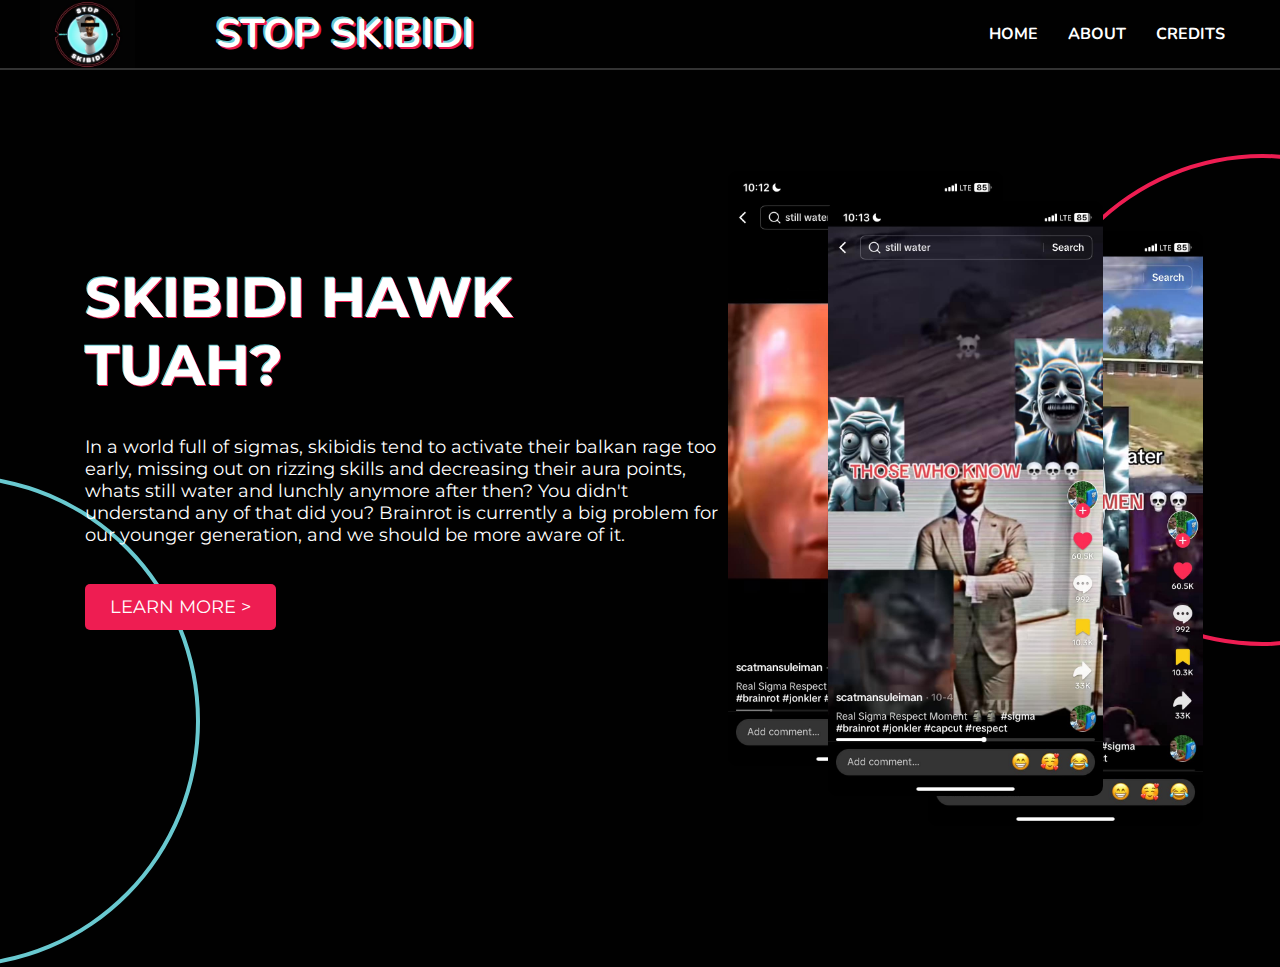
<file: index.html>
<!DOCTYPE html> 
<html>
	<head>
		<meta charset="UTF-8">
		<meta name="viewport" content="width=device-width, initial-scale=1.0">
		<link href="https://fonts.googleapis.com/css2?family=Nunito:ital,wght@0,200..1000;1,200..1000&display=swap" rel="stylesheet">
		<link href="https://fonts.googleapis.com/css2?family=Montserrat:ital,wght@0,100..900;1,100..900&family=Nunito:ital,wght@0,200..1000;1,200..1000&display=swap" rel="stylesheet">
		<link rel="stylesheet" href="CSS/index.css" />
		<title>Stop Skibidi</title>

	</head>
	<body>
		<div class="container">
		
			<header>
				<img class="logo" src="Pictures/skibidi.jpeg" alt="Stop Skibidi Logo">	  
				<h1 class="title">STOP SKIBIDI</h1>

				<nav>
					<ul>
						<li><a href="index.html">HOME</a></li>
						<li><a href="about.html">ABOUT</a></li>
						<li><a href="aboutus.html">CREDITS</a></li>
					</ul>
				</nav>

			</header>

			<section class="content-sections">
					<h1 class="subheader">SKIBIDI HAWK TUAH?</h1>
					<p>In a world full of sigmas, skibidis tend to activate their balkan rage too early, missing out on rizzing skills
						and decreasing their aura points, whats still water and lunchly anymore after then? You didn't understand any of
						that did you? Brainrot is currently a big problem for our younger generation, and we should be more aware of it.</p>				
			 
					<div class="image-stack">
						<img src="Pictures/brainrot1.jpeg" alt="Stacked Image 1">
						<img src="Pictures/brainrot2.jpeg" alt="Stacked Image 2">
						<img src="Pictures/brainrot3.jpeg" alt="Stacked Image 3">
					</div>
					<button class="learn-more-btn" onclick="window.location.href='about.html'">Learn More ></button>	
					
					<span class="circle1"></span>
					<span class="circle2"></span>
							
				</div>
			</section>
			
		</div>
	</body>
</html>
</file>
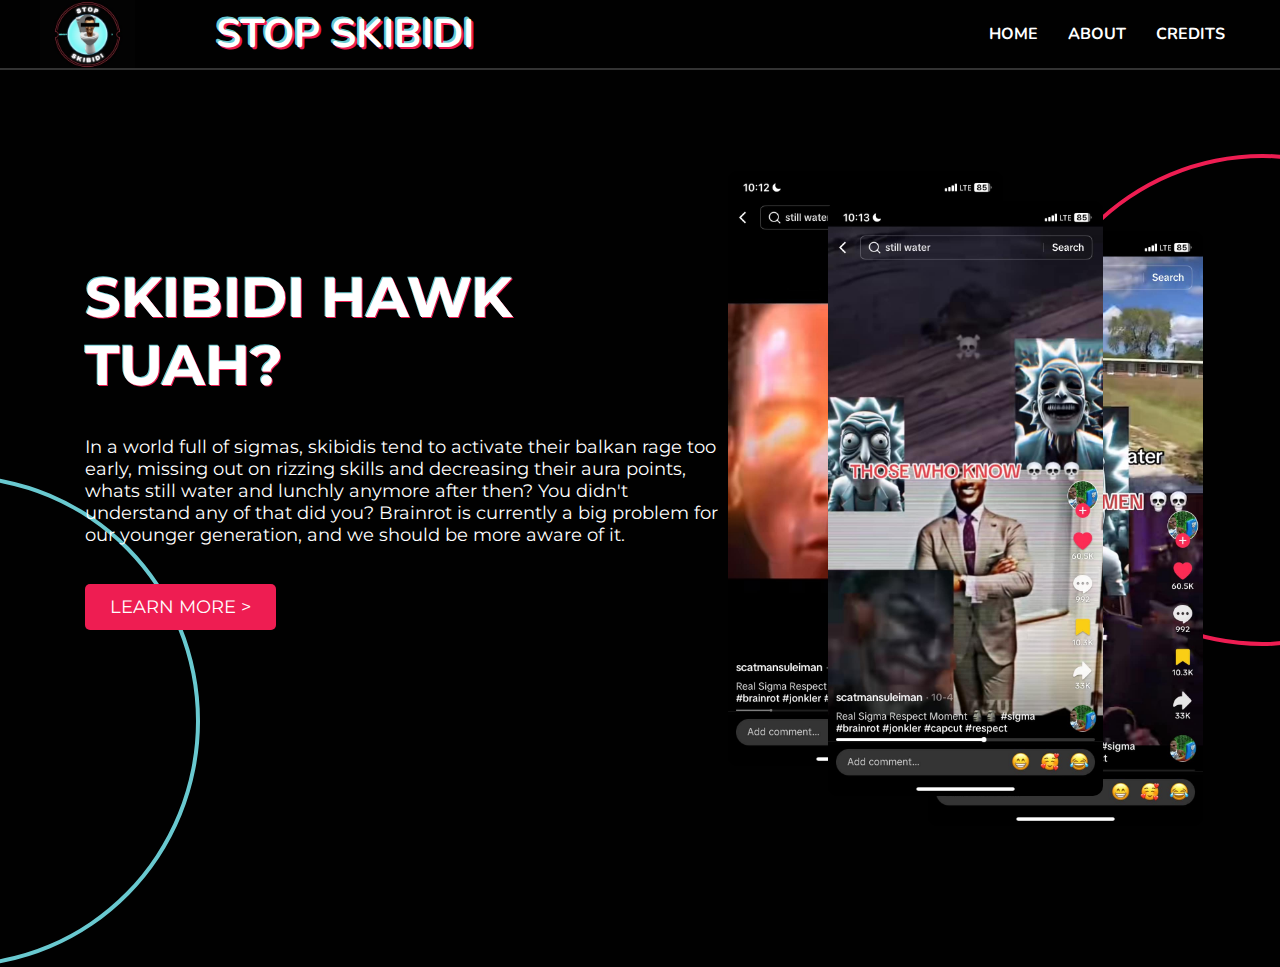
<file: HTML/index.html>
<!DOCTYPE html> 
<html>
	<head>
		<meta charset="UTF-8">
		<meta name="viewport" content="width=device-width, initial-scale=1.0">
		<link href="https://fonts.googleapis.com/css2?family=Nunito:ital,wght@0,200..1000;1,200..1000&display=swap" rel="stylesheet">
		<link href="https://fonts.googleapis.com/css2?family=Montserrat:ital,wght@0,100..900;1,100..900&family=Nunito:ital,wght@0,200..1000;1,200..1000&display=swap" rel="stylesheet">
		<link rel="stylesheet" href="../CSS/index.css" />
		<title>Stop Skibidi</title>

	</head>
	<body>
		<div class="container">
		
			<header>
				<img class="logo" src="../Pictures/skibidi.jpeg" alt="Stop Skibidi Logo">	  
				<h1 class="title">STOP SKIBIDI</h1>

				<nav>
					<ul>
						<li><a href="index.html">HOME</a></li>
						<li><a href="about.html">ABOUT</a></li>
						<li><a href="aboutus.html">CREDITS</a></li>
					</ul>
				</nav>

			</header>

			<section class="content-sections">
					<h1 class="subheader">SKIBIDI HAWK TUAH?</h1>
					<p>In a world full of sigmas, skibidis tend to activate their balkan rage too early, missing out on rizzing skills
						and decreasing their aura points, whats still water and lunchly anymore after then? You didn't understand any of
						that did you? Brainrot is currently a big problem for our younger generation, and we should be more aware of it.</p>				
			 
					<div class="image-stack">
						<img src="../Pictures/brainrot1.jpeg" alt="Stacked Image 1">
						<img src="../Pictures/brainrot2.jpeg" alt="Stacked Image 2">
						<img src="../Pictures/brainrot3.jpeg" alt="Stacked Image 3">
					</div>
					<button class="learn-more-btn" onclick="window.location.href='about.html'">Learn More ></button>	
					
					<span class="circle1"></span>
					<span class="circle2"></span>
							
				</div>
			</section>
			
		</div>
	</body>
</html>
</file>
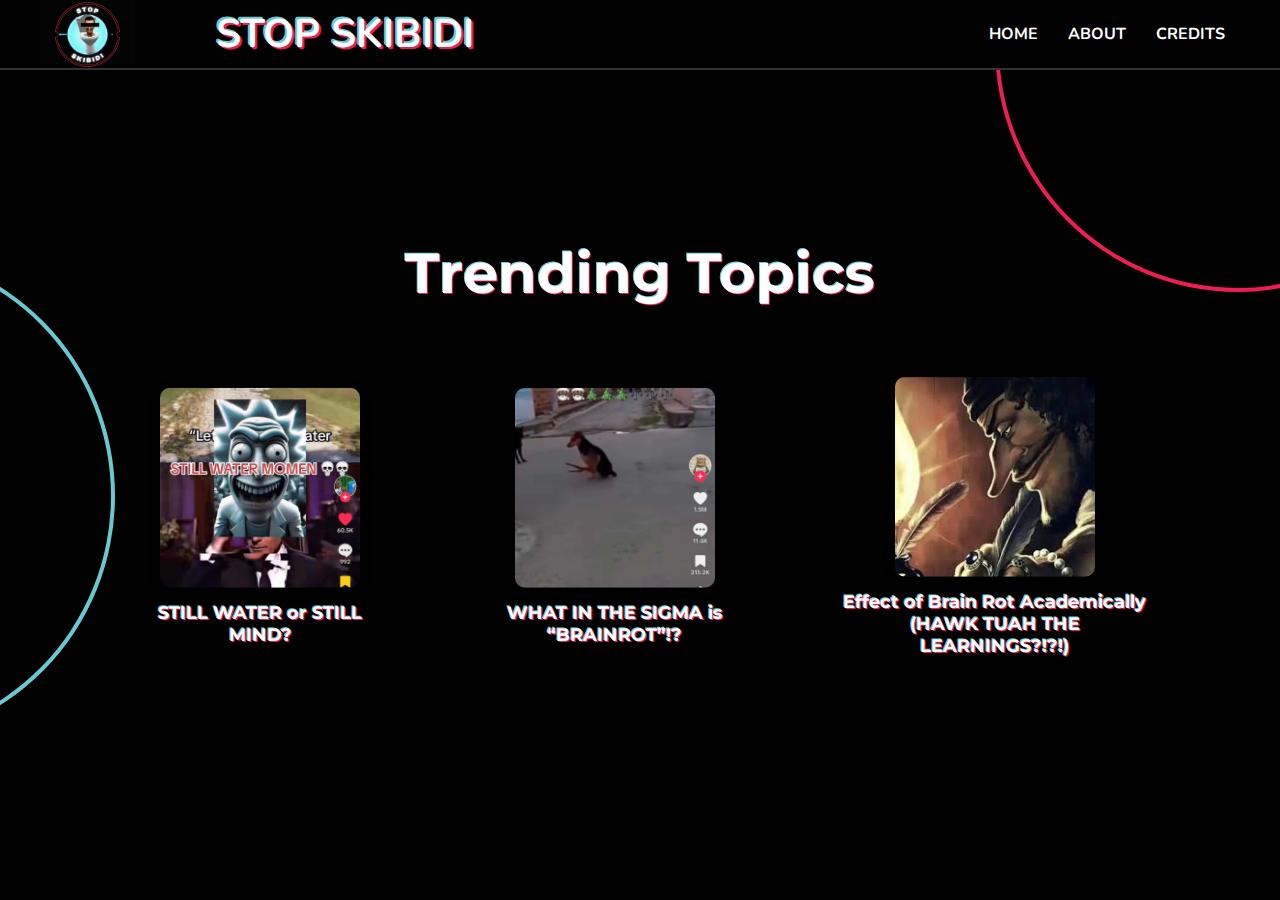
<file: about.html>
<!DOCTYPE html> 
<html>
	<head>
		<meta charset="UTF-8">
		<meta name="viewport" content="width=device-width, initial-scale=1.0">
		<link href="https://fonts.googleapis.com/css2?family=Nunito:ital,wght@0,200..1000;1,200..1000&display=swap" rel="stylesheet">
		<link href="https://fonts.googleapis.com/css2?family=Montserrat:ital,wght@0,100..900;1,100..900&family=Nunito:ital,wght@0,200..1000;1,200..1000&display=swap" rel="stylesheet">
		<link rel="stylesheet" href="CSS/about.css"/>
		<title>Stop Skibidi</title>

	</head>
	
	
	<body>
		<div class="container">
			<header>
				<img class="logo" src="Pictures/skibidi.jpeg" alt="Stop Skibidi Logo">	  
				<h1 class="title">STOP SKIBIDI</h1>

				<nav>
					<ul>
						<li><a href="index.html">HOME</a></li>
						<li><a href="about.html">ABOUT</a></li>
						<li><a href="aboutus.html">CREDITS</a></li>
					</ul>
				</nav>
				
			</header>

			<section class="content-sections">
   				<h2 class="subheader">Trending Topics</h2>
				<div class="article-section">
					<div class="article">
						<img src="Pictures/brainrot2.jpeg" alt="Article 1" class="article-image">
						<a href="article1.html" class="article-link">STILL WATER or STILL MIND?</a>
					</div>
					<div class="article">
						<img src="Pictures/lingganguli.jpeg" alt="Article 2" class="article-image">
						<a href="article2.html" class="article-link">WHAT IN THE SIGMA is “BRAINROT”!?</a>
					</div>
					<div class="article">
						<img src="Pictures/blackbeard.jpeg" alt="Article 3" class="article-image">
						<a href="article3.html" class="article-link">Effect of Brain Rot Academically <br>  (HAWK TUAH THE LEARNINGS?!?!)  </a>
					</div>
				</div>
			</section>
				
			<span class="circle1"></span>
			<span class="circle2"></span>
							
		</div>						
	</body>
</html>
</file>
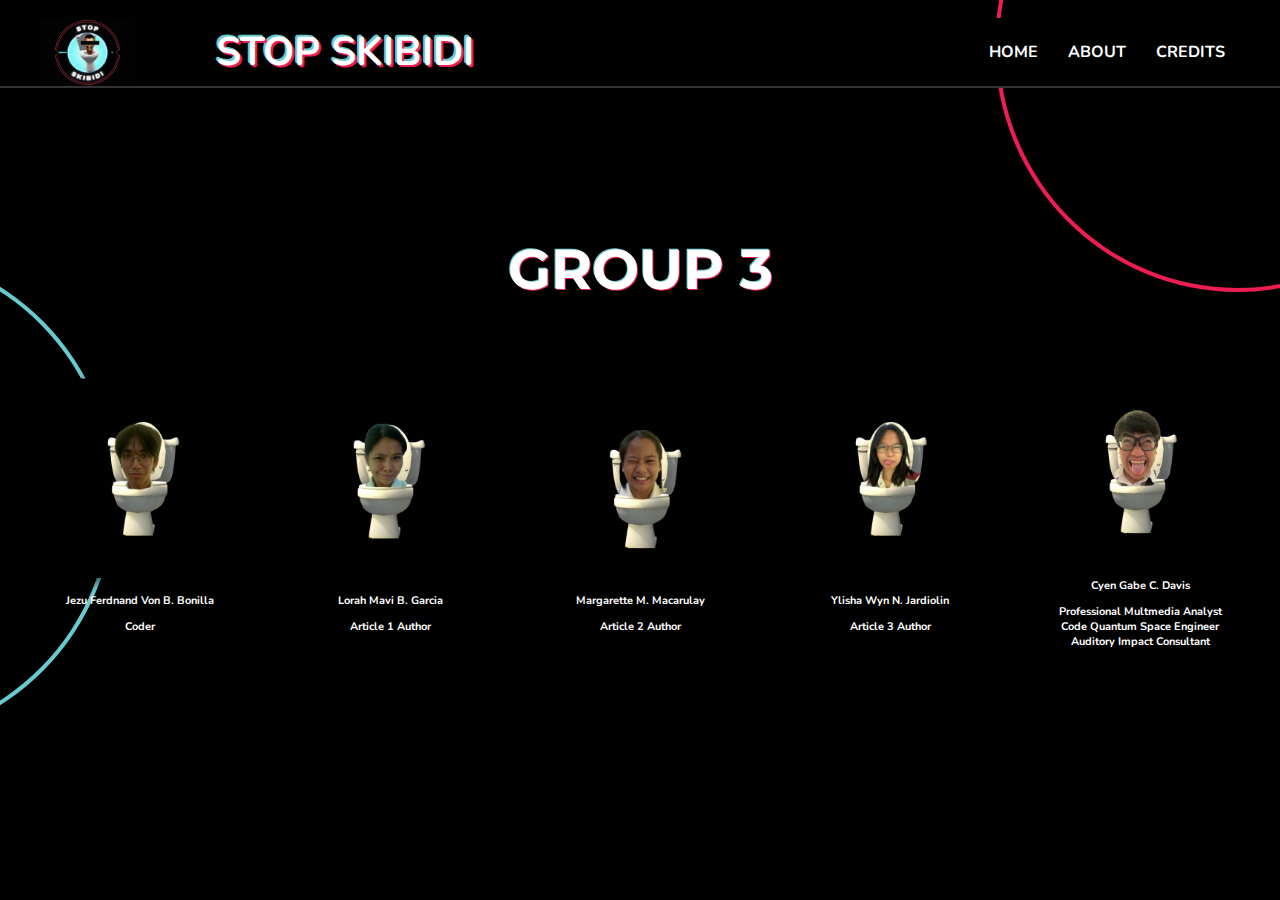
<file: aboutus.html>
<!DOCTYPE html> 
<html>
	<head>
		<meta charset="UTF-8">
		<meta name="viewport" content="width=device-width, initial-scale=1.0">
		<link href="https://fonts.googleapis.com/css2?family=Nunito:ital,wght@0,200..1000;1,200..1000&display=swap" rel="stylesheet">
		<link href="https://fonts.googleapis.com/css2?family=Montserrat:ital,wght@0,100..900;1,100..900&family=Nunito:ital,wght@0,200..1000;1,200..1000&display=swap" rel="stylesheet">
		<link rel="stylesheet" href="CSS/aboutus.css"/>
		<title>Stop Skibidi</title>/

	</head>
	
	
	<body>
		<div class="container">
			<header>
				<img class="logo" src="Pictures/skibidi.jpeg" alt="Stop Skibidi Logo">	  
				<h1 class="title">STOP SKIBIDI</h1>

				<nav>
					<ul>
						<li><a href="index.html">HOME</a></li>
						<li><a href="about.html">ABOUT</a></li>
						<li><a href="aboutus.html">CREDITS</a></li>
					</ul>
				</nav>
				
			</header>

			<section class="content-sections">
   				<h2 class="subheader">GROUP 3</h2>
				<div class="author-section">
					<div class="authors">
						<img src="Pictures/jezu.jpg" alt="coder 1" class="author-image">
						<p>Jezu Ferdnand Von B. Bonilla</p>
						<p>Coder</p>
					</div>
					<div class="article">
						<img src="Pictures/lorah.jpg" alt="author 1" class="author-image">
					        <p>Lorah Mavi B. Garcia</p>
						<p>Article 1 Author</p>
					</div>
					<div class="article">
						<img src="Pictures/marga.jpg" alt="author 2" class="author-image">
						<p>Margarette M. Macarulay</p>
					        <p>Article 2 Author</p>
					</div>
					<div class="article">
						<img src="Pictures/ylisha.jpg" alt="author 3" class="author-image">
						<p>Ylisha Wyn N. Jardiolin</p>
						<p>Article 3 Author</p>
					</div>
					<div class="article">
						<img src="Pictures/cyen.jpg" alt="graphic designer 1" class="author-image">
						<p>Cyen Gabe C. Davis</p>
						<p>Professional Multmedia Analyst <br>Code Quantum Space Engineer <br> Auditory Impact Consultant <br> </p>
					</div>
			</section>
				
			<span class="circle1"></span>
			<span class="circle2"></span>
							
		</div>						
	</body>
</html>
</file>
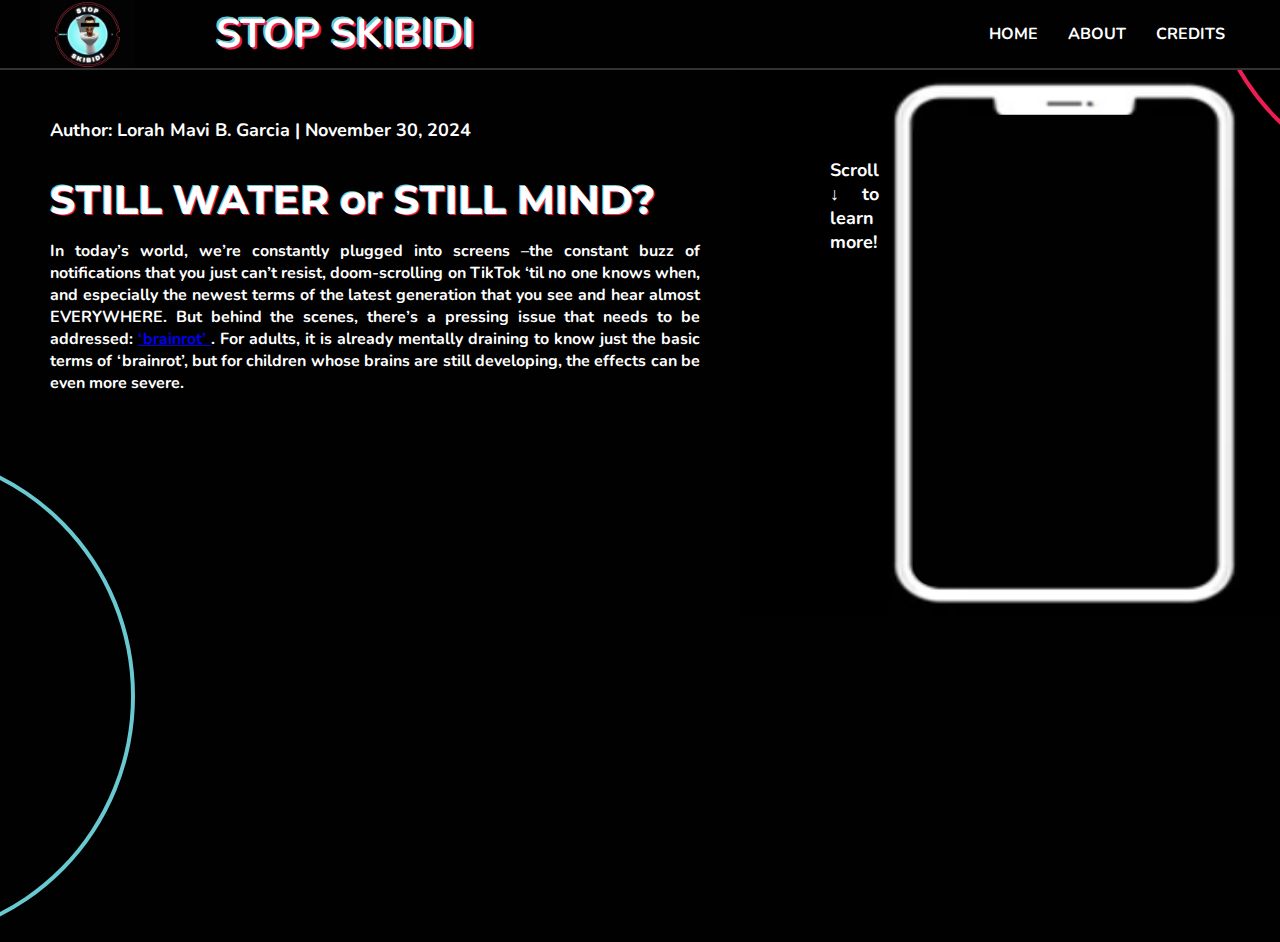
<file: article1.html>
<!DOCTYPE html>
<html>
	<head>
		<meta charset="UTF-8" />
		<meta name="viewport" content="width=device-width, initial-scale=1.0"
		/>
		<link href="https://fonts.googleapis.com/css2?family=Nunito:ital,wght@0,200..1000;1,200..1000&display=swap"
		rel="stylesheet" />
		<link href="https://fonts.googleapis.com/css2?family=Montserrat:ital,wght@0,100..900;1,100..900&family=Nunito:ital,wght@0,200..1000;1,200..1000&display=swap"
		rel="stylesheet" />
		<link rel="stylesheet" href="CSS/article.css" />
		<title>
			Stop Skibidi
		</title>
	</head>
	<body>
		<div class="container">
			<header>
				<img class="logo" src="Pictures/skibidi.jpeg" alt="Stop Skibidi Logo" />
				<h1 class="title">
					STOP SKIBIDI
				</h1>
				<nav>
					<ul>
						<li>
							<a href="index.html">
								HOME
							</a>
						</li>
						<li>
							<a href="about.html">
								ABOUT
							</a>
						</li>
						<li>
							<a href="aboutus.html">
								CREDITS
							</a>
						</li>
					</ul>
				</nav>
			</header>
			<section class="content-sections">
				<article class="article">
					<p class="author">
						Author: Lorah Mavi B. Garcia | November 30, 2024
					</p>
					<h2 class="article-title">
						STILL WATER or STILL MIND?
					</h2>
					<div class="article-content">
						<p>
							In today’s world, we’re constantly plugged into screens –the constant
							buzz of notifications that you just can’t resist, doom-scrolling on TikTok
							‘til no one knows when, and especially the newest terms of the latest generation
							that you see and hear almost EVERYWHERE. But behind the scenes, there’s
							a pressing issue that needs to be addressed:
							<a class="brainrot" href="article2.html">
								‘brainrot’
							</a>
							. For adults, it is already mentally draining to know just the basic terms
							of ‘brainrot’, but for children whose brains are still developing, the
							effects can be even more severe.
						</p>
					</div>
					<img class="phone" src="Pictures/phoneborder.jpeg" alt="Phone Image" />
					<div class="scroll-box">
						<div class="scroll-container">
							<div class="section" id="section1">
								<h3>
									1. Reduced Attention Span
								</h3>
								<p>
									Brainrot is closely linked to how modern digital culture operates. Social
									media, games, and apps are specifically designed to capture attention and
									keep users returning for more. The constant stream of continuous quick,
									bite-sized content trains children’s brains to seek immediate rewards,
									conditioning their minds to crave constant stimulation, making it harder
									to concentrate on tasks that require more time or deeper thought.
								</p>
							</div>
							<div class="section" id="section2">
								<h3>
									2. Difficulty in Social Interactions
								</h3>
								<p>
									With how kids stick to their screens 24/7, it is increasingly difficult
									for them to build real connections and develop essential social skills.​
									The reliance on digital communication often replaces face-to-face interactions.
									Without these interactions, children may struggle to express their emotions
									effectively or to engage in meaningful conversations.
								</p>
							</div>
							<div class="section" id="section3">
								<h3>
									3. Making Decisions
								</h3>
								<p>
									The digital environment encourages quick thinking and immediate responses,
									which can foster impulsive behavior rather than thoughtful analysis. ​When
									children frequently consume information on screens—be it through social
									media, gaming, or streaming—decisions are often made based on fleeting
									trends or emotional impulses instead of critical thinking.
								</p>
							</div>
							<div class="section" id="section4">
								<h3>
									Conclusion
								</h3>
								<p>
									The effects of ‘brainrot’ is more than just losing focus. Brain development
									is a complex process and the constant bombardment of digital content can
									interfere with how children’s brains process information, make decisions,
									and develop social and emotional skills.
								</p>
							</div>
							<div class="section" id="section5">
								<h3>
									Sources
								</h3>
								<p>
									Newport Institute Staff. (2024, January 10). Brain Rot: The <br> impact on young adult Mental health. <br> 
									Newport Institute. https://www.newportinstitute.com/resou<br>rces/co-occurring-disorders/brain-rot/#:~:text=
									<br> Consequences%20of%20brain%20rot%20include,m<br>aking%20decisions%2C%20and%20recalling%20information.

								</p>
							</div>
						</div>
					</div>
					<p class="scroll-text">
						Scroll ↓ to learn more!
					</p>
					<div class="down-arrow">
					</div>
					<span class="circle1">
					</span>
					<span class="circle2">
					</span>
				</article>
			</section>
		</div>
	</body>

</html>
</file>
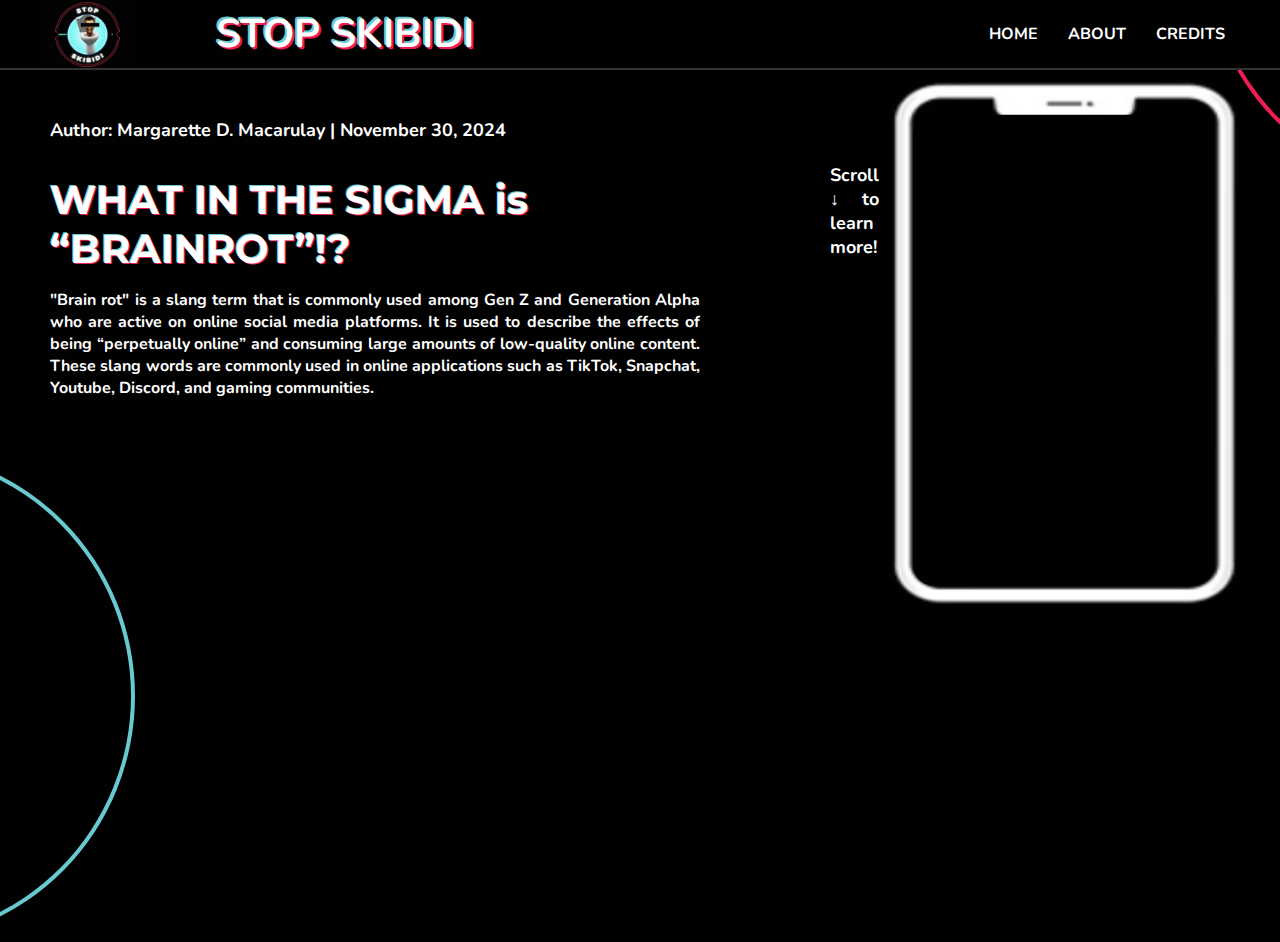
<file: article2.html>
<!DOCTYPE html>
<html>
	<head>
		<meta charset="UTF-8" />
		<meta name="viewport" content="width=device-width, initial-scale=1.0"
		/>
		<link href="https://fonts.googleapis.com/css2?family=Nunito:ital,wght@0,200..1000;1,200..1000&display=swap"
		rel="stylesheet" />
		<link href="https://fonts.googleapis.com/css2?family=Montserrat:ital,wght@0,100..900;1,100..900&family=Nunito:ital,wght@0,200..1000;1,200..1000&display=swap"
		rel="stylesheet" />
		<link rel="stylesheet" href="CSS/article.css" />
		<title>
			Stop Skibidi
		</title>
	</head>
	<body>
		<div class="container">
			<header>
				<img class="logo" src="Pictures/skibidi.jpeg" alt="Stop Skibidi Logo" />
				<h1 class="title">
					STOP SKIBIDI
				</h1>
				<nav>
					<ul>
						<li>
							<a href="index.html">
								HOME
							</a>
						</li>
						<li>
							<a href="about.html">
								ABOUT
							</a>
						</li>
						<li>
							<a href="aboutus.html">
								CREDITS
							</a>
						</li>
					</ul>
				</nav>
			</header>
			<section class="content-sections">
				<article class="article">
					<p class="author">
						Author: Margarette D. Macarulay | November 30, 2024
					</p>
					<h2 class="article-title">
						WHAT IN THE SIGMA is “BRAINROT”!?
					</h2>
					<div class="article-content">
						<p>
							"Brain rot" is a slang term that is commonly used among Gen Z and Generation
							Alpha who are active on online social media platforms. It is used to describe
							the effects of being “perpetually online” and consuming large amounts of
							low-quality online content. These slang words are commonly used in online
							applications such as TikTok, Snapchat, Youtube, Discord, and gaming communities.
						</p>
					</div>
					<img class="phone" src="Pictures/phoneborder.jpeg" alt="Phone Image" />
					<div class="scroll-box">
						<div class="scroll-container">
							<div class="section" id="section1">
								<h3>
									Now, here are some examples of frequently used “brainrot” words online
									as well as in real life!
								</h3>
								<p>
									Skibidi (toilet), Gyat, Rizz/Rizzler, Goon, Edge, Beta Sigma Alpha, Ratio,
									Prime, Lunchly, Fanum Tax, Mewingwing-Maxxing, Balkan Rage, Still Water,
									and many more!
								</p>
							</div>
							<div class="section" id="section4">
								<h3>
									Conclusion
								</h3>
								<p>
									The term “brainrot” has been used online since at least 2004, but it became
									more popular in the 2010s and became a hit and an internet meme in 2023!
									It is frequently used to discuss hobbies, favorite media, or niche interests.
									Brainrot is used to convey both enthusiasm and self-awareness. It is often
									a playful or sarcastic way to admit to being "rotted" or consumed by the
									internet.
								</p>
							</div>
							<div class="section" id="section5">
								<h3>
									Sources
								</h3>
								<p>
									Dictionary.com (2024, November 22) What is brainrott? https://www.dictionary.com/e/slang/brainrot/ <br>
									Collins English Dictionary (2024) Definition of ‘brainrot’ <br> https://www.collinsdictionary <br> .com/dictionary/english/brainrot

								</p>
							</div>
						</div>
					</div>
					<p class="scroll-text">
						Scroll ↓ to learn more!
					</p>
					<div class="down-arrow">
					</div>
					<span class="circle1">
					</span>
					<span class="circle2">
					</span>
				</article>
			</section>
		</div>
	</body>

</html>
</file>
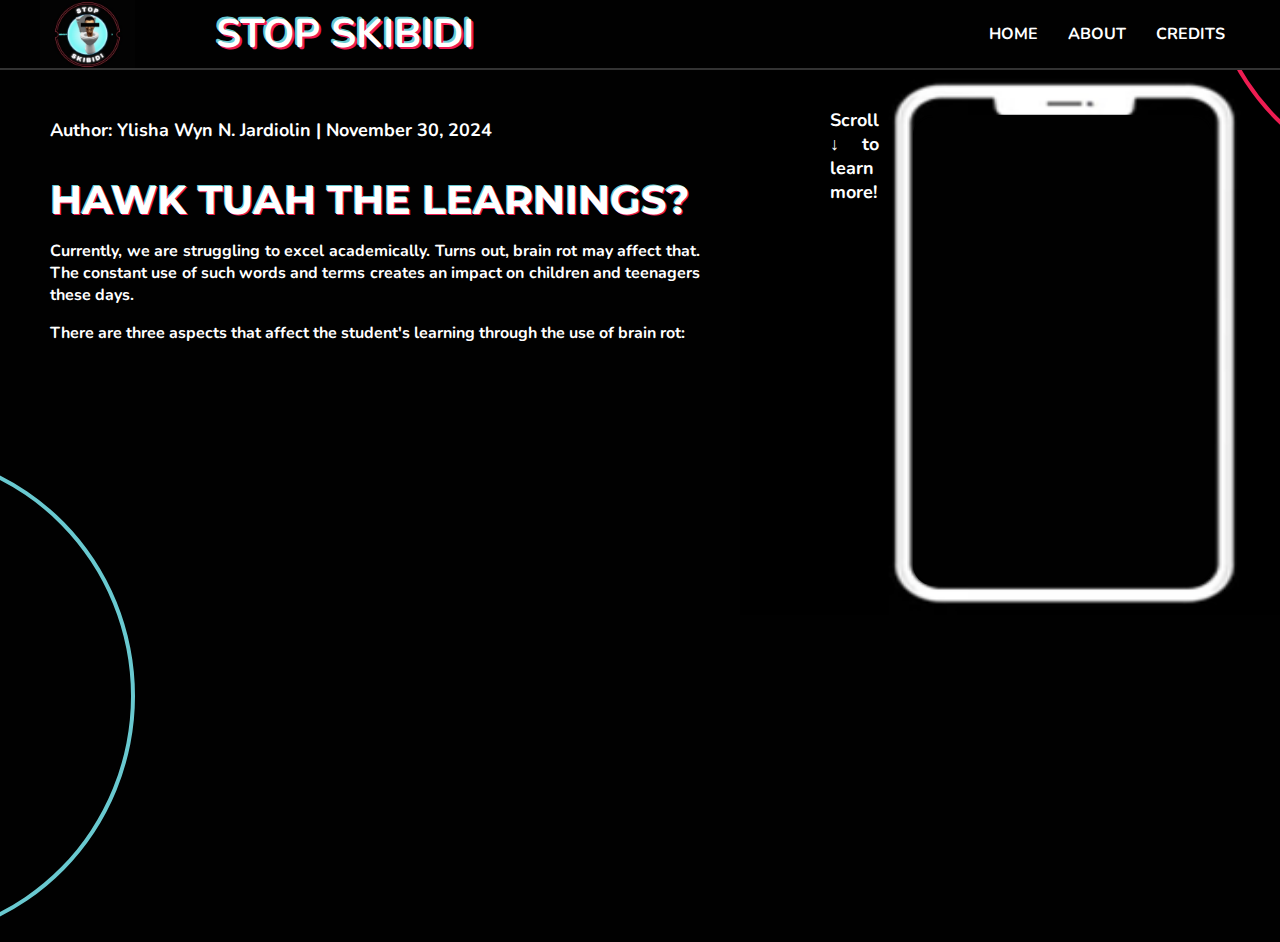
<file: article3.html>
<!DOCTYPE html>
<html>
	<head>
		<meta charset="UTF-8" />
		<meta name="viewport" content="width=device-width, initial-scale=1.0"/>
		<link href="https://fonts.googleapis.com/css2?family=Nunito:ital,wght@0,200..1000;1,200..1000&display=swap"
		rel="stylesheet" />
		<link href="https://fonts.googleapis.com/css2?family=Montserrat:ital,wght@0,100..900;1,100..900&family=Nunito:ital,wght@0,200..1000;1,200..1000&display=swap"
		rel="stylesheet" />
		<link rel="stylesheet" href="CSS/article.css" />
		<title>
			Stop Skibidi
		</title>
	</head>
	<body>
		<div class="container">
			<header>
				<img class="logo" src="Pictures/skibidi.jpeg" alt="Stop Skibidi Logo" />
				<h1 class="title">
					STOP SKIBIDI
				</h1>
				<nav>
					<ul>
						<li>
							<a href="index.html">HOME</a>
						</li>
						<li>
							<a href="about.html">ABOUT</a>
						</li>
						<li>
							<a href="aboutus.html">CREDITS</a>
						</li>
					</ul>
				</nav>
			</header>
			<section class="content-sections">
				<article class="article">
					<p class="author">Author: Ylisha Wyn N. Jardiolin | November 30, 2024</p>
					<h2 class="article-title">HAWK TUAH THE LEARNINGS?</h2>
					<div class="article-content">
						<p>Currently, we are struggling to excel academically. Turns out, brain rot
							may affect that. The constant use of such words and terms creates an impact
							on children and teenagers these days.</p>
						<p>There are three aspects that affect the student's learning through the
							use of brain rot:</p>
					</div>
					<img class="phone" src="Pictures/phoneborder.jpeg" alt="Phone Image" />
					<div class="scroll-box">
						<div class="scroll-container">
							<div class="section" id="section1">
								<h3>1. Lower problem-solving abilities</h3>
								<p>It is more difficult to understand and focus on certain tasks that require
									a profusion of mental effort to complete such tasks in school.</p>
							</div>
							<div class="section" id="section2">
								<h3>2. Lack of Attention Span</h3>
								<p>Students lack attention span due to the loss of focus that brain rot gives
									to the student. Their attention span slowly deteriorates the more exposure
									they have on the internet.</div>
							<div class="section" id="section3">
								<h3>3. Impaired Memory</h3>
								<p>Chances are, it might be hard for the student to remember the details
									of the lecture because of too much exposure on the internet to its absurd
									content.</p>
							</div>
							<div class="section" id="section4">
								<h3>Conclusion</h3>
								<p>Awareness of these issues is important as it may affect the student's
									learning, causing them to fail academically. Students must lessen the use
									of gadgets to help themselves in the near future in order for them to succeed
									in their studies.</p>
							</div>
							<div class="section" id="section5">
								<h3>Sources</h3>
								<p>Wijaya, K. (n.d.). Brain Rot: Endemic Amongst Students. <br> The Ebbtide. 
								https://theebbtide.com/features/brain-<br>rot-endemic-amongst-students/05/2024/</p>
							</div>
						</div>
					</div>
					<p class="scroll-text">
						Scroll ↓ to learn more!
					</p>
					<span class="circle1"></span>
					<span class="circle2"></span>
				</article>
			</section>
		</div>
	</body>
</html>
</file>
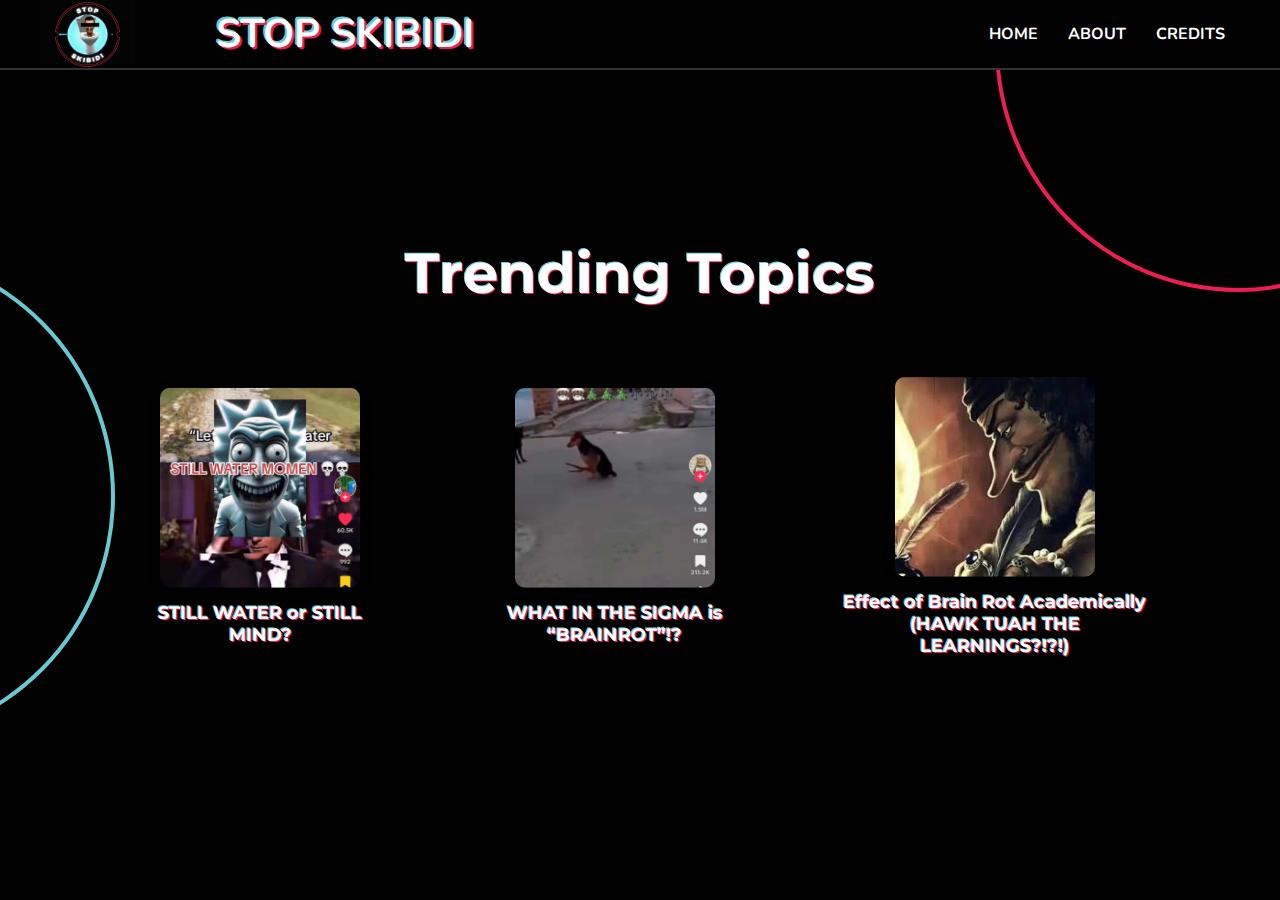
<file: HTML/about.html>
<!DOCTYPE html> 
<html>
	<head>
		<meta charset="UTF-8">
		<meta name="viewport" content="width=device-width, initial-scale=1.0">
		<link href="https://fonts.googleapis.com/css2?family=Nunito:ital,wght@0,200..1000;1,200..1000&display=swap" rel="stylesheet">
		<link href="https://fonts.googleapis.com/css2?family=Montserrat:ital,wght@0,100..900;1,100..900&family=Nunito:ital,wght@0,200..1000;1,200..1000&display=swap" rel="stylesheet">
		<link rel="stylesheet" href="../CSS/about.css"/>
		<title>Stop Skibidi</title>

	</head>
	
	
	<body>
		<div class="container">
			<header>
				<img class="logo" src="../Pictures/skibidi.jpeg" alt="Stop Skibidi Logo">	  
				<h1 class="title">STOP SKIBIDI</h1>

				<nav>
					<ul>
						<li><a href="index.html">HOME</a></li>
						<li><a href="about.html">ABOUT</a></li>
						<li><a href="aboutus.html">CREDITS</a></li>
					</ul>
				</nav>
				
			</header>

			<section class="content-sections">
   				<h2 class="subheader">Trending Topics</h2>
				<div class="article-section">
					<div class="article">
						<img src="../Pictures/brainrot2.jpeg" alt="Article 1" class="article-image">
						<a href="Articles/article1.html" class="article-link">STILL WATER or STILL MIND?</a>
					</div>
					<div class="article">
						<img src="../Pictures/lingganguli.jpeg" alt="Article 2" class="article-image">
						<a href="Articles/article2.html" class="article-link">WHAT IN THE SIGMA is “BRAINROT”!?</a>
					</div>
					<div class="article">
						<img src="../Pictures/blackbeard.jpeg" alt="Article 3" class="article-image">
						<a href="Articles/article3.html" class="article-link">Effect of Brain Rot Academically <br>  (HAWK TUAH THE LEARNINGS?!?!)  </a>
					</div>
				</div>
			</section>
				
			<span class="circle1"></span>
			<span class="circle2"></span>
							
		</div>						
	</body>
</html>
</file>
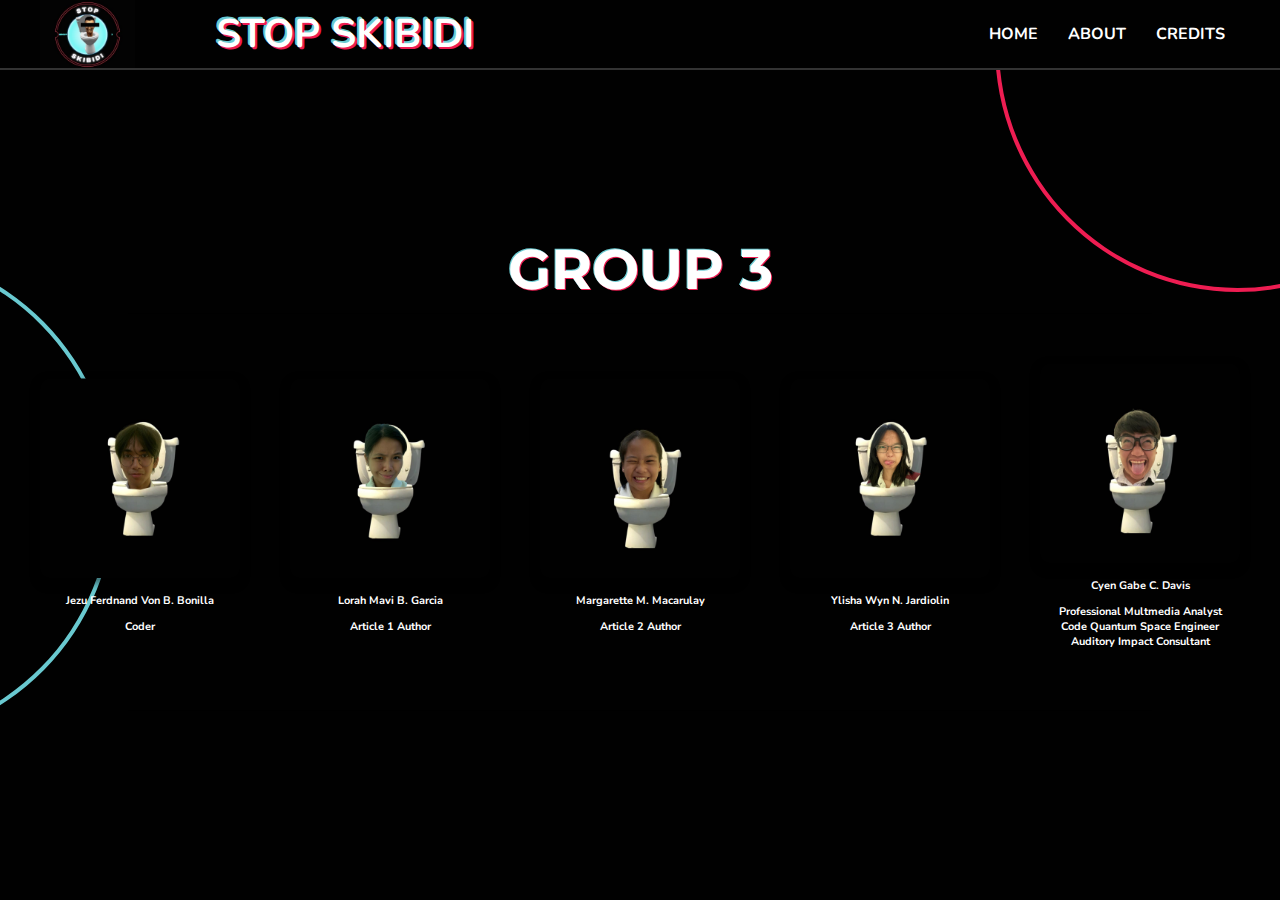
<file: HTML/aboutus.html>
<!DOCTYPE html> 
<html>
	<head>
		<meta charset="UTF-8">
		<meta name="viewport" content="width=device-width, initial-scale=1.0">
		<link href="https://fonts.googleapis.com/css2?family=Nunito:ital,wght@0,200..1000;1,200..1000&display=swap" rel="stylesheet">
		<link href="https://fonts.googleapis.com/css2?family=Montserrat:ital,wght@0,100..900;1,100..900&family=Nunito:ital,wght@0,200..1000;1,200..1000&display=swap" rel="stylesheet">
		<link rel="stylesheet" href="../CSS/aboutus.css"/>
		<title>Stop Skibidi</title>

	</head>
	
	
	<body>
		<div class="container">
			<header>
				<img class="logo" src="../Pictures/skibidi.jpeg" alt="Stop Skibidi Logo">	  
				<h1 class="title">STOP SKIBIDI</h1>

				<nav>
					<ul>
						<li><a href="index.html">HOME</a></li>
						<li><a href="about.html">ABOUT</a></li>
						<li><a href="aboutus.html">CREDITS</a></li>
					</ul>
				</nav>
				
			</header>

			<section class="content-sections">
   				<h2 class="subheader">GROUP 3</h2>
				<div class="author-section">
					<div class="authors">
						<img src="../Pictures/jezu.jpg" alt="coder 1" class="author-image">
						<p>Jezu Ferdnand Von B. Bonilla</p>
						<p>Coder</p>
					</div>
					<div class="article">
						<img src="../Pictures/lorah.jpg" alt="author 1" class="author-image">
					        <p>Lorah Mavi B. Garcia</p>
						<p>Article 1 Author</p>
					</div>
					<div class="article">
						<img src="../Pictures/marga.jpg" alt="author 2" class="author-image">
						<p>Margarette M. Macarulay</p>
					        <p>Article 2 Author</p>
					</div>
					<div class="article">
						<img src="../Pictures/ylisha.jpg" alt="author 3" class="author-image">
						<p>Ylisha Wyn N. Jardiolin</p>
						<p>Article 3 Author</p>
					</div>
					<div class="article">
						<img src="../Pictures/cyen.jpg" alt="graphic designer 1" class="author-image">
						<p>Cyen Gabe C. Davis</p>
						<p>Professional Multmedia Analyst <br>Code Quantum Space Engineer <br> Auditory Impact Consultant <br> </p>
					</div>
			</section>
				
			<span class="circle1"></span>
			<span class="circle2"></span>
							
		</div>						
	</body>
</html>
</file>
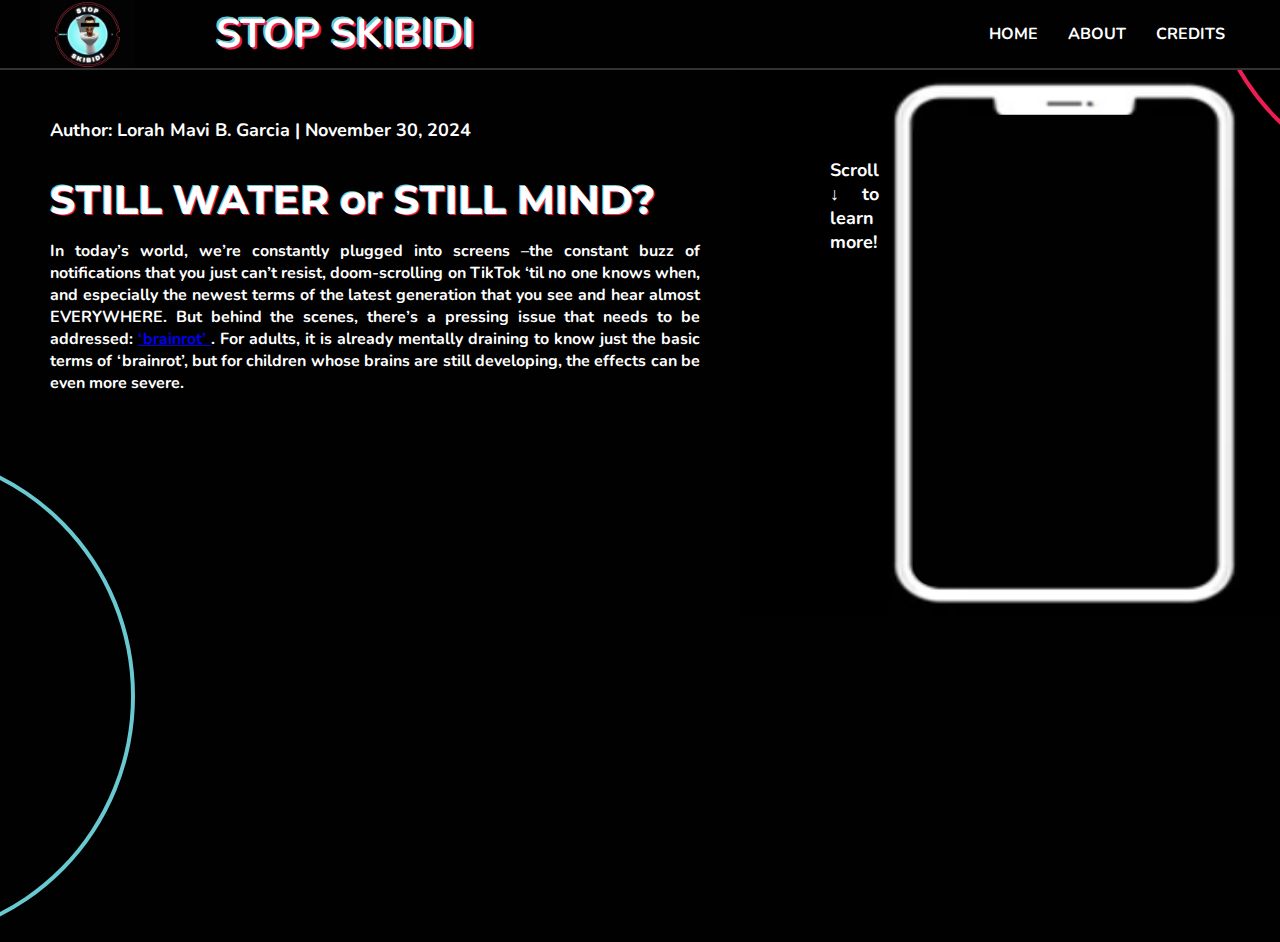
<file: HTML/article1.html>
<!DOCTYPE html>
<html>
	<head>
		<meta charset="UTF-8" />
		<meta name="viewport" content="width=device-width, initial-scale=1.0"
		/>
		<link href="https://fonts.googleapis.com/css2?family=Nunito:ital,wght@0,200..1000;1,200..1000&display=swap"
		rel="stylesheet" />
		<link href="https://fonts.googleapis.com/css2?family=Montserrat:ital,wght@0,100..900;1,100..900&family=Nunito:ital,wght@0,200..1000;1,200..1000&display=swap"
		rel="stylesheet" />
		<link rel="stylesheet" href="../../CSS/article.css" />
		<title>
			Stop Skibidi
		</title>
	</head>
	<body>
		<div class="container">
			<header>
				<img class="logo" src="../../Pictures/skibidi.jpeg" alt="Stop Skibidi Logo" />
				<h1 class="title">
					STOP SKIBIDI
				</h1>
				<nav>
					<ul>
						<li>
							<a href="../index.html">
								HOME
							</a>
						</li>
						<li>
							<a href="../about.html">
								ABOUT
							</a>
						</li>
						<li>
							<a href="../aboutus.html">
								CREDITS
							</a>
						</li>
					</ul>
				</nav>
			</header>
			<section class="content-sections">
				<article class="article">
					<p class="author">
						Author: Lorah Mavi B. Garcia | November 30, 2024
					</p>
					<h2 class="article-title">
						STILL WATER or STILL MIND?
					</h2>
					<div class="article-content">
						<p>
							In today’s world, we’re constantly plugged into screens –the constant
							buzz of notifications that you just can’t resist, doom-scrolling on TikTok
							‘til no one knows when, and especially the newest terms of the latest generation
							that you see and hear almost EVERYWHERE. But behind the scenes, there’s
							a pressing issue that needs to be addressed:
							<a class="brainrot" href="article2.html">
								‘brainrot’
							</a>
							. For adults, it is already mentally draining to know just the basic terms
							of ‘brainrot’, but for children whose brains are still developing, the
							effects can be even more severe.
						</p>
					</div>
					<img class="phone" src="../../Pictures/phoneborder.jpeg" alt="Phone Image" />
					<div class="scroll-box">
						<div class="scroll-container">
							<div class="section" id="section1">
								<h3>
									1. Reduced Attention Span
								</h3>
								<p>
									Brainrot is closely linked to how modern digital culture operates. Social
									media, games, and apps are specifically designed to capture attention and
									keep users returning for more. The constant stream of continuous quick,
									bite-sized content trains children’s brains to seek immediate rewards,
									conditioning their minds to crave constant stimulation, making it harder
									to concentrate on tasks that require more time or deeper thought.
								</p>
							</div>
							<div class="section" id="section2">
								<h3>
									2. Difficulty in Social Interactions
								</h3>
								<p>
									With how kids stick to their screens 24/7, it is increasingly difficult
									for them to build real connections and develop essential social skills.​
									The reliance on digital communication often replaces face-to-face interactions.
									Without these interactions, children may struggle to express their emotions
									effectively or to engage in meaningful conversations.
								</p>
							</div>
							<div class="section" id="section3">
								<h3>
									3. Making Decisions
								</h3>
								<p>
									The digital environment encourages quick thinking and immediate responses,
									which can foster impulsive behavior rather than thoughtful analysis. ​When
									children frequently consume information on screens—be it through social
									media, gaming, or streaming—decisions are often made based on fleeting
									trends or emotional impulses instead of critical thinking.
								</p>
							</div>
							<div class="section" id="section4">
								<h3>
									Conclusion
								</h3>
								<p>
									The effects of ‘brainrot’ is more than just losing focus. Brain development
									is a complex process and the constant bombardment of digital content can
									interfere with how children’s brains process information, make decisions,
									and develop social and emotional skills.
								</p>
							</div>
							<div class="section" id="section5">
								<h3>
									Sources
								</h3>
								<p>
									The effects of ‘brainrot’ is more than just losing focus. Brain development
									is a complex process and the constant bombardment of digital content can
									interfere with how children’s brains process information, make decisions,
									and develop social and emotional skills.
								</p>
							</div>
						</div>
					</div>
					<p class="scroll-text">
						Scroll ↓ to learn more!
					</p>
					<div class="down-arrow">
					</div>
					<span class="circle1">
					</span>
					<span class="circle2">
					</span>
				</article>
			</section>
		</div>
	</body>

</html>
</file>
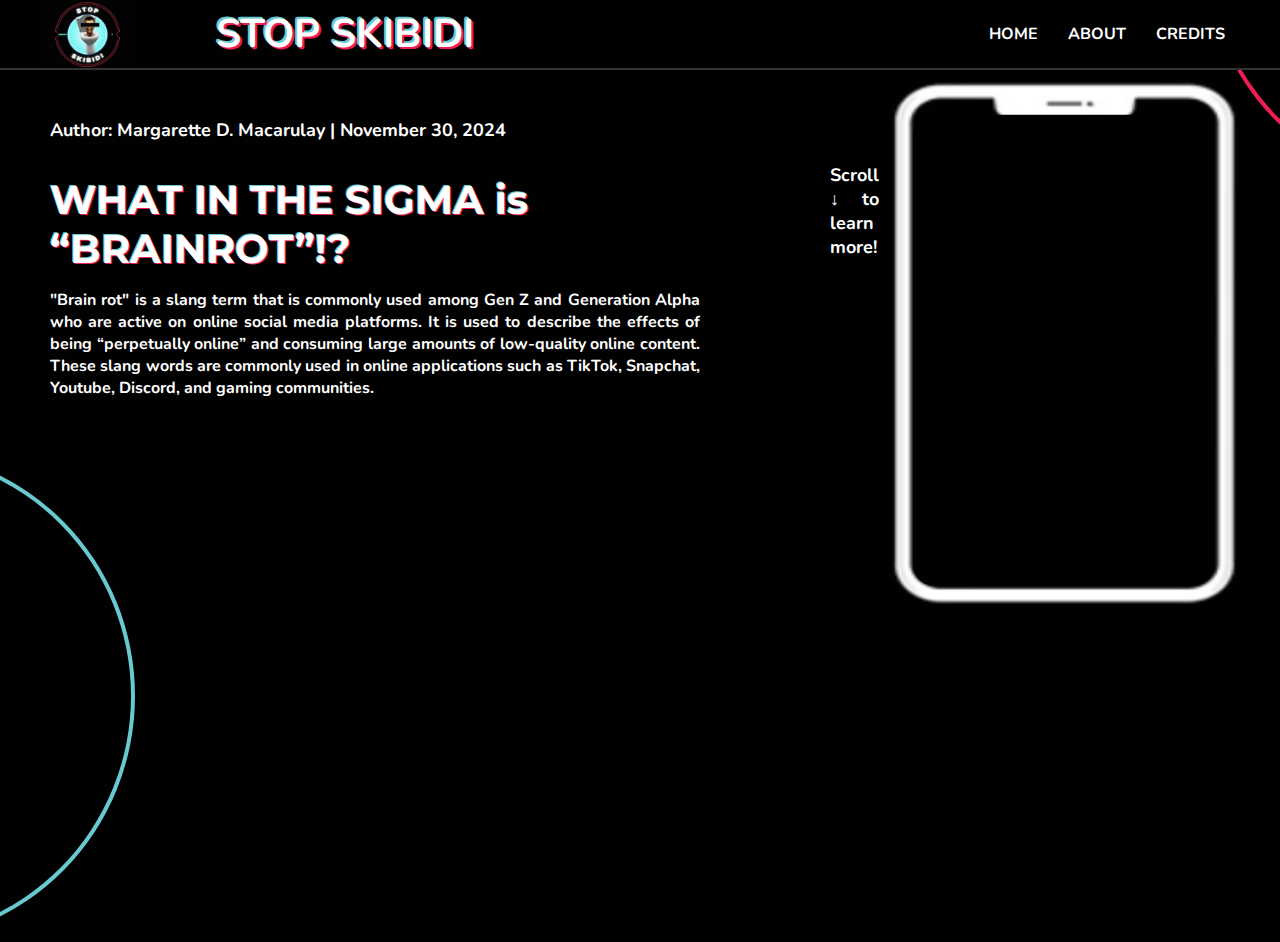
<file: HTML/Articles/article2.html>
<!DOCTYPE html>
<html>
	<head>
		<meta charset="UTF-8" />
		<meta name="viewport" content="width=device-width, initial-scale=1.0"
		/>
		<link href="https://fonts.googleapis.com/css2?family=Nunito:ital,wght@0,200..1000;1,200..1000&display=swap"
		rel="stylesheet" />
		<link href="https://fonts.googleapis.com/css2?family=Montserrat:ital,wght@0,100..900;1,100..900&family=Nunito:ital,wght@0,200..1000;1,200..1000&display=swap"
		rel="stylesheet" />
		<link rel="stylesheet" href="../../CSS/article.css" />
		<title>
			Stop Skibidi
		</title>
	</head>
	<body>
		<div class="container">
			<header>
				<img class="logo" src="../../Pictures/skibidi.jpeg" alt="Stop Skibidi Logo" />
				<h1 class="title">
					STOP SKIBIDI
				</h1>
				<nav>
					<ul>
						<li>
							<a href="../index.html">
								HOME
							</a>
						</li>
						<li>
							<a href="../about.html">
								ABOUT
							</a>
						</li>
						<li>
							<a href="../aboutus.html">
								CREDITS
							</a>
						</li>
					</ul>
				</nav>
			</header>
			<section class="content-sections">
				<article class="article">
					<p class="author">
						Author: Margarette D. Macarulay | November 30, 2024
					</p>
					<h2 class="article-title">
						WHAT IN THE SIGMA is “BRAINROT”!?
					</h2>
					<div class="article-content">
						<p>
							"Brain rot" is a slang term that is commonly used among Gen Z and Generation
							Alpha who are active on online social media platforms. It is used to describe
							the effects of being “perpetually online” and consuming large amounts of
							low-quality online content. These slang words are commonly used in online
							applications such as TikTok, Snapchat, Youtube, Discord, and gaming communities.
						</p>
					</div>
					<img class="phone" src="../../Pictures/phoneborder.jpeg" alt="Phone Image" />
					<div class="scroll-box">
						<div class="scroll-container">
							<div class="section" id="section1">
								<h3>
									Now, here are some examples of frequently used “brainrot” words online
									as well as in real life!
								</h3>
								<p>
									Skibidi (toilet), Gyat, Rizz/Rizzler, Goon, Edge, Beta Sigma Alpha, Ratio,
									Prime, Lunchly, Fanum Tax, Mewingwing-Maxxing, Balkan Rage, Still Water,
									and many more!
								</p>
							</div>
							<div class="section" id="section4">
								<h3>
									Conclusion
								</h3>
								<p>
									The term “brainrot” has been used online since at least 2004, but it became
									more popular in the 2010s and became a hit and an internet meme in 2023!
									It is frequently used to discuss hobbies, favorite media, or niche interests.
									Brainrot is used to convey both enthusiasm and self-awareness. It is often
									a playful or sarcastic way to admit to being "rotted" or consumed by the
									internet.
								</p>
							</div>
							<div class="section" id="section5">
								<h3>
									Sources
								</h3>
								<p>
									The term “brainrot” has been used online since at least 2004, but it became
									more popular in the 2010s and became a hit and an internet meme in 2023!
									It is frequently used to discuss hobbies, favorite media, or niche interests.
									Brainrot is used to convey both enthusiasm and self-awareness. It is often
									a playful or sarcastic way to admit to being "rotted" or consumed by the
									internet.
								</p>
							</div>
						</div>
					</div>
					<p class="scroll-text">
						Scroll ↓ to learn more!
					</p>
					<div class="down-arrow">
					</div>
					<span class="circle1">
					</span>
					<span class="circle2">
					</span>
				</article>
			</section>
		</div>
	</body>

</html>
</file>
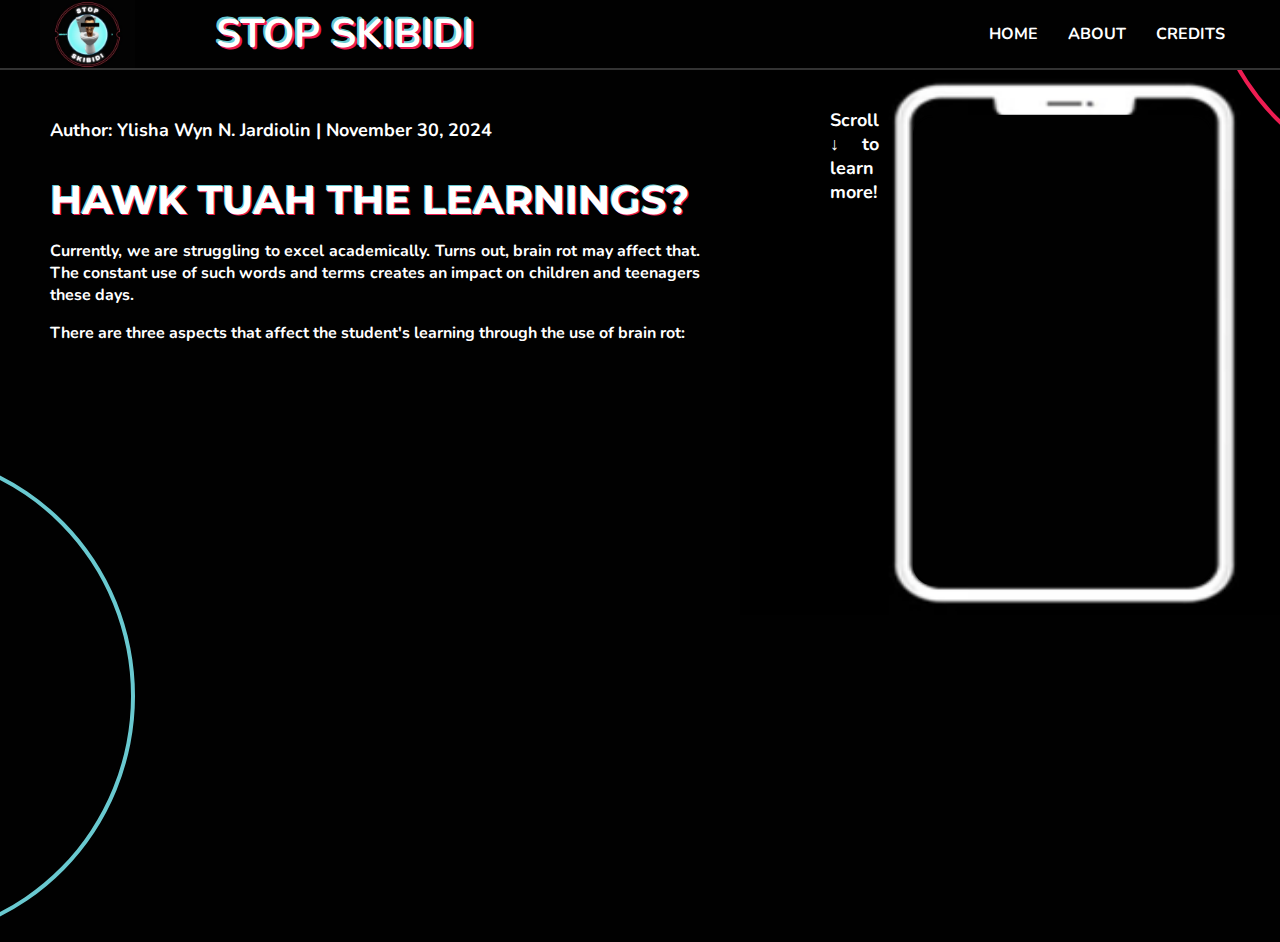
<file: HTML/Articles/article3.html>
<!DOCTYPE html>
<html>
	<head>
		<meta charset="UTF-8" />
		<meta name="viewport" content="width=device-width, initial-scale=1.0"/>
		<link href="https://fonts.googleapis.com/css2?family=Nunito:ital,wght@0,200..1000;1,200..1000&display=swap"
		rel="stylesheet" />
		<link href="https://fonts.googleapis.com/css2?family=Montserrat:ital,wght@0,100..900;1,100..900&family=Nunito:ital,wght@0,200..1000;1,200..1000&display=swap"
		rel="stylesheet" />
		<link rel="stylesheet" href="../../CSS/article.css" />
		<title>
			Stop Skibidi
		</title>
	</head>
	<body>
		<div class="container">
			<header>
				<img class="logo" src="../../Pictures/skibidi.jpeg" alt="Stop Skibidi Logo" />
				<h1 class="title">
					STOP SKIBIDI
				</h1>
				<nav>
					<ul>
						<li>
							<a href="../index.html">HOME</a>
						</li>
						<li>
							<a href="../about.html">ABOUT</a>
						</li>
						<li>
							<a href="../aboutus.html">CREDITS</a>
						</li>
					</ul>
				</nav>
			</header>
			<section class="content-sections">
				<article class="article">
					<p class="author">Author: Ylisha Wyn N. Jardiolin | November 30, 2024</p>
					<h2 class="article-title">HAWK TUAH THE LEARNINGS?</h2>
					<div class="article-content">
						<p>Currently, we are struggling to excel academically. Turns out, brain rot
							may affect that. The constant use of such words and terms creates an impact
							on children and teenagers these days.</p>
						<p>There are three aspects that affect the student's learning through the
							use of brain rot:</p>
					</div>
					<img class="phone" src="../../Pictures/phoneborder.jpeg" alt="Phone Image" />
					<div class="scroll-box">
						<div class="scroll-container">
							<div class="section" id="section1">
								<h3>1. Lower problem-solving abilities</h3>
								<p>It is more difficult to understand and focus on certain tasks that require
									a profusion of mental effort to complete such tasks in school.</p>
							</div>
							<div class="section" id="section2">
								<h3>2. Lack of Attention Span</h3>
								<p>Students lack attention span due to the loss of focus that brain rot gives
									to the student. Their attention span slowly deteriorates the more exposure
									they have on the internet.</div>
							<div class="section" id="section3">
								<h3>3. Impaired Memory</h3>
								<p>Chances are, it might be hard for the student to remember the details
									of the lecture because of too much exposure on the internet to its absurd
									content.</p>
							</div>
							<div class="section" id="section4">
								<h3>Conclusion</h3>
								<p>Awareness of these issues is important as it may affect the student's
									learning, causing them to fail academically. Students must lessen the use
									of gadgets to help themselves in the near future in order for them to succeed
									in their studies.</p>
							</div>
							<div class="section" id="section5">
								<h3>Sources</h3>
								<p>Awareness of these issues is important as it may affect the student's
									learning, causing them to fail academically. Students must lessen the use
									of gadgets to help themselves in the near future in order for them to succeed
									in their studies.</p>
							</div>
						</div>
					</div>
					<p class="scroll-text">
						Scroll ↓ to learn more!
					</p>
					<span class="circle1"></span>
					<span class="circle2"></span>
				</article>
			</section>
		</div>
	</body>
</html>
</file>
<file: CSS/index.css>
* {
	box-sizing: border-box;
}

body {
	background-color: #010101;
	margin: 0;
	overflow-y: hidden;
}

.container {
	width: 100%;
	display: flex;
	flex-direction: column;
	align-items: center;
	margin: 0;
			}

header {
	width: 100%;
	display: flex;
	align-items: center;
	justify-content: space-between;
	background-color: #010101;
	border-bottom: 2px solid #333333;
	padding: 0 40px;
	height: 70px;
	overflow: hidden;
	font-family: 'Nunito';
	z-index: 2;
	overflow-x: hidden;

}

.logo {
	width: 95px;
}

.title {
	font-size: 40px;
	left: -210px;
	font-weight: bold;
	color: #FFFFFF;
	position: relative;
	text-shadow: 
		2px 2px #EE1D52,
		-2px -2px #69C9D0;
}

nav {
	left: -20px;
	display: flex;
	align-items: center;
	gap: 20px;
}

nav ul {
	display: flex;
	padding: 0;
	margin: 0;
	list-style: none;
}

nav ul li {
	margin: 0 15px;
}

nav ul li a {
	text-decoration: none;
	color: #FFFFFF;
	font-weight: bold;
	padding: 8px 0px;
	position: relative;
	transition: color 0.3s ease;
}

nav ul li a::after {
	content: "";
	position: absolute;
	left: 0;
	bottom: -4px;
	width: 100%;
	height: 2px;
	background: linear-gradient(to right, #EE1D52, #69C9D0);
	transform: scaleX(0);
	transform-origin: bottom right;
	transition: transform 0.4s ease, background-color 0.3s ease;
}

nav ul li a:hover::after {
	transform: scaleX(1);
	transform-origin: bottom left;
}

nav ul li a:active {
	color: #69C9D0; 
}

nav ul li a:active::after {
	background: #69C9D0; 
}


.content-sections {
	position: absolute;
	left: 85px;
	top: 25%;
	width: 50%;
	height: 50%;
	
}

.subheader {
	font-weight: bold;
	color: #FFFFFF; 
	font-family: 'Montserrat';
	font-size: 56px;
	text-shadow: 
		1px 1px #EE1D52,
		-1px -1px #69C9D0;
}


p {
	font-size: 18px;
	color: #FFFFFF;
	font-family: 'Montserrat';
	z-index: 1;
}


.image-stack {
	position: absolute;
	width: 275px; 
	height: 400px; 
	top: 39%;            
	right: -59%;         
	transform: translateY(-50%);
	z-index: 1;         
}

.image-stack img {
	position: absolute;
	width: 100%;
	height: auto;
	border-radius: 10px;
	transition: transform 0.3s;
}

.image-stack img:nth-child(1) {
	top: 0;
	right: 0;
	z-index: 3;
}

.image-stack img:nth-child(2) {
	top: 30px;
	left: 100px;
	z-index: 2;
}

.image-stack img:nth-child(3) {
	top: -30px;
	left: -100px;
	z-index: 1;
}

.image-stack img:hover {
	transform: scale(1.05);
}
			
.circle1 {
	position: absolute; 
	top: -71px; 
	right: -780px; 
	width: 485px; 
	height: 492px; 
	background: #FFFFFF00; 
	border-radius: 50%; 
	border-width: 4px; 
	border-color: #EE1D52; 
	border-style: solid; 
}		
		
.circle2 {
	position: absolute; 
	top: 250px; 
	left: -370px; 	
	width: 485px; 
	height: 492px; 
	background: #FFFFFF00; 
	border-radius: 50%; 
	border-width: 4px; 
	border-color: #69C9D0; 
	border-style: solid; 
	z-index: -1;
}
		
.learn-more-btn {
	background-color: #EE1D52;
	color: #FFFFFF;
	border: none;
	padding: 12px 25px;
	font-family: 'Montserrat';
	font-size: 18px;
	text-transform: uppercase;
	cursor: pointer;
	margin-top: 20px;
	border-radius: 5px;
	transition: background-color 0.3s ease;		
}

.learn-more-btn:hover {
	background-color: #FF3E80; 
	color: #FFFFFF;
}
</file>
<file: CSS/about.css>
* {
	box-sizing: border-box;
}

body {
	background-color: #010101;
	margin: 0;
	overflow-y: hidden;
}

.container {
	width: 100%;
	display: flex;
	flex-direction: column;
	align-items: center;
	margin: 0;
}

header {
	width: 100%;
	display: flex;
	align-items: center;
	justify-content: space-between;
	background-color: #010101;
	border-bottom: 2px solid #333333;
	padding: 0 40px;
	height: 70px;
	overflow: hidden;
	font-family: 'Nunito';
	z-index: 2;
	overflow-x: hidden;
}

.logo {
	width: 95px;
}

.title {
	font-size: 40px;
	left: -210px;
	font-weight: bold;
	color: #FFFFFF;
	position: relative;
	text-shadow: 
		2px 2px #EE1D52,
		-2px -2px #69C9D0;
}

nav {
	left: -20px;
	display: flex;
	align-items: center;
	gap: 20px;
}

nav ul {
	display: flex;
	padding: 0;
	margin: 0;
	list-style: none;
}

nav ul li {
	margin: 0 15px;
}

nav ul li a {
	text-decoration: none;
	color: #FFFFFF;
	font-weight: bold;
	padding: 8px 0px;
	position: relative;
	transition: color 0.3s ease;
}

nav ul li a::after {
	content: "";
	position: absolute;
	left: 0;
	bottom: -4px;
	width: 100%;
	height: 2px;
	background: linear-gradient(to right, #EE1D52, #69C9D0);
	transform: scaleX(0);
	transform-origin: bottom right;
	transition: transform 0.4s ease, background-color 0.3s ease;
}

nav ul li a:hover::after {
	transform: scaleX(1);
	transform-origin: bottom left;
}

nav ul li a:active {
	color: #69C9D0; 
}

nav ul li a:active::after {
	background: #69C9D0; 
}


.content-sections {
	position: absolute;
	top: 50%;
	left: 50%;
	transform: translate(-50%, -50%); 
	width: 80%;
	text-align: center; 
	z-index: 1;
}

.subheader {
        font-weight: bold;
        color: #FFFFFF; 
        font-family: 'Montserrat', sans-serif;
        font-size: 56px;
        text-shadow: 
               1px 1px #EE1D52,
              -1px -1px #69C9D0;
    	margin-bottom: 20px; 
}

.article-section {
    	display: flex;
    	justify-content: center;
    	align-items: center;
    	gap: 50px;
    	padding: 50px 0;
    	background-color: #010101; 
}

.article {
    	text-align: center;
    	font-family: 'Montserrat', sans-serif;
}

.article-image {
    	width: 200px;
    	height: 200px;
    	border-radius: 10px;
    	object-fit: cover;
    	box-shadow: 0 4px 10px rgba(0, 0, 0, 0.5);
    	transition: transform 0.3s ease;
}

.brainrotword {
	font-weight: bold;
	font-family: 'Montserrat', sans serif;
	text-shadow: 
		1px 1px #EE1D52,
		-1px -1px #69C9D0;
}

.article-image:hover {
    	transform: scale(1.1);
}

.article-link {
    	display: block;
    	margin-top: 10px;
    	color: #FFFFFF;
    	text-decoration: none;
    	font-weight: bold;
    	font-size: 18px;
    	text-shadow: 1px 1px #EE1D52, -1px -1px #69C9D0;
    	transition: color 0.3s ease;
}

.article-link:hover {
    	color: #EE1D52;
}


.circle1 {
    	position: absolute; 
    	top: -200px; 
    	right: -200px; 
    	width: 485px; 
    	height: 492px; 
    	background: #FFFFFF00; 
    	border-radius: 50%; 
    	border-width: 4px; 
    	border-color: #EE1D52; 
    	border-style: solid; 
    	z-index: 1;
}

.circle2 {
    	position: absolute; 
    	top: 250px; 
    	left: -370px; 
    	width: 485px; 
    	height: 492px; 
    	background: #FFFFFF00; 
    	border-radius: 50%; 
    	border-width: 4px; 
    	border-color: #69C9D0; 
    	border-style: solid; 
    	z-index: -1;
}
</file>
<file: CSS/aboutus.css>
* {
	box-sizing: border-box;
}

body {
	background-color: #010101;
	margin: 0;
	overflow-y: hidden;
}

.container {
	width: 100%;
	display: flex;
	flex-direction: column;
	align-items: center;
	margin: 0;
}

header {
	width: 100%;
	display: flex;
	align-items: center;
	justify-content: space-between;
	background-color: #010101;
	border-bottom: 2px solid #333333;
	padding: 0 40px;
	height: 70px;
	overflow: hidden;
	font-family: 'Nunito';
	z-index: 2;
	overflow-x: hidden;
}

.logo {
	width: 95px;
}

.title {
	font-size: 40px;
	left: -210px;
	font-weight: bold;
	color: #FFFFFF;
	position: relative;
	text-shadow: 
		2px 2px #EE1D52,
		-2px -2px #69C9D0;
}

nav {
	left: -20px;
	display: flex;
	align-items: center;
	gap: 20px;
}

nav ul {
	display: flex;
	padding: 0;
	margin: 0;
	list-style: none;
}

nav ul li {
	margin: 0 15px;
}

nav ul li a {
	text-decoration: none;
	color: #FFFFFF;
	font-weight: bold;
	padding: 8px 0px;
	position: relative;
	transition: color 0.3s ease;
}

nav ul li a::after {
	content: "";
	position: absolute;
	left: 0;
	bottom: -4px;
	width: 100%;
	height: 2px;
	background: linear-gradient(to right, #EE1D52, #69C9D0);
	transform: scaleX(0);
	transform-origin: bottom right;
	transition: transform 0.4s ease, background-color 0.3s ease;
}

nav ul li a:hover::after {
	transform: scaleX(1);
	transform-origin: bottom left;
}

nav ul li a:active {
	color: #69C9D0; 
}

nav ul li a:active::after {
	background: #69C9D0; 
}


.content-sections {
    position: absolute;
    top: 50%;
    left: 50%;
    transform: translate(-50%, -50%); 
    width: 80%;
    text-align: center; 
    z-index: 1;
}

p {
	font-weight: bold;
	font-size: 11px;
	font-family: 'Nunito', sans-serif;
	color: #FFFFFF;
}

.subheader {
    font-weight: bold;
    color: #FFFFFF; 
    font-family: 'Montserrat', sans-serif;
    font-size: 56px;
    text-shadow: 
        1px 1px #EE1D52,
        -1px -1px #69C9D0;
    margin-bottom: 10px; 
}

.author-section {
    display: flex;
    justify-content: center;
    align-items: center;
    gap: 50px;
    padding: 50px 0;
    background-color: #010101; 
}

.authors {
    text-align: center;
    font-family: 'Montserrat', sans-serif;
}

.author-image {
    width: 200px;
    height: 200px;
    border-radius: 10px;
    object-fit: cover;
    box-shadow: 0 4px 10px rgba(0, 0, 0, 0.5);
    transition: transform 0.3s ease;
}

.brainrotword {
	font-weight: bold;
	font-family: 'Montserrat', sans serif;
	 text-shadow: 
        1px 1px #EE1D52,
        -1px -1px #69C9D0;
}

.article-image:hover {
    transform: scale(1.1);
}

.article-link {
    display: block;
    margin-top: 10px;
    color: #FFFFFF;
    text-decoration: none;
    font-weight: bold;
    font-size: 18px;
    text-shadow: 1px 1px #EE1D52, -1px -1px #69C9D0;
    transition: color 0.3s ease;
}

.article-link:hover {
    color: #EE1D52;
}


.circle1 {
    position: absolute; 
    top: -200px; 
    right: -200px; 
    width: 485px; 
    height: 492px; 
    background: #FFFFFF00; 
    border-radius: 50%; 
    border-width: 4px; 
    border-color: #EE1D52; 
    border-style: solid; 
    z-index: 1;
}

.circle2 {
    position: absolute; 
    top: 250px; 
    left: -370px; 
    width: 485px; 
    height: 492px; 
    background: #FFFFFF00; 
    border-radius: 50%; 
    border-width: 4px; 
    border-color: #69C9D0; 
    border-style: solid; 
    z-index: -1;
}
</file>
<file: CSS/article.css>
* {
    box-sizing: border-box;
}

body {
    background-color: #010101;
    margin: 0;
    overflow: hidden; 
}

.container {
    width: 100%;
    display: flex;
    flex-direction: column;
    margin: 0;
}

header {
    width: 100%;
    display: flex;
    align-items: center;
    justify-content: space-between;
    background-color: #010101;
    border-bottom: 2px solid #333333;
    padding: 0 40px;
    height: 70px;
    overflow: hidden;
    font-family: 'Nunito';
    z-index: 2;
}

.logo {
    width: 95px;
}

.title {
    font-size: 40px;
    font-weight: bold;
    color: #ffffff;
    left: -210px;
    position: relative;
    text-shadow: 2px 2px #ee1d52, -2px -2px #69c9d0;
}

nav {
    display: flex;
    align-items: center;
    gap: 20px;
}

nav ul {
    display: flex;
    padding: 0;
    margin: 0;
    list-style: none;
}

nav ul li {
    margin: 0 15px;
}

nav ul li a {
    text-decoration: none;
    color: #ffffff;
    font-weight: bold;
    padding: 8px 0px;
    position: relative;
    transition: color 0.3s ease;
}

nav ul li a::after {
    content: "";
    position: absolute;
    left: 0;
    bottom: -4px;
    width: 100%;
    height: 2px;
    background: linear-gradient(to right, #ee1d52, #69c9d0);
    transform: scaleX(0);
    transform-origin: bottom right;
    transition: transform 0.4s ease, background-color 0.3s ease;
}

nav ul li a:hover::after {
    transform: scaleX(1);
    transform-origin: bottom left;
}

nav ul li a:active {
    color: #69c9d0;
}

.content-sections {
    position: absolute;
    margin-top: 100px;
    margin-left: 50px;
    max-width: 650px;
    z-index: 1;
}

.article-title {
    font-weight: bold;
    color: #ffffff;
    font-family: 'Montserrat', sans-serif;
    font-size: 40px;
    text-shadow: 1px 1px #ee1d52, -1px -1px #69c9d0;
    margin-bottom: 10px;
}

.author {
    color: #ffffff;
    font-family: 'Nunito', sans-serif;
    font-weight: bold;
    font-size: 18px;
    margin-bottom: 5px;
}

p {
    color: #ffffff;
    font-family: 'Nunito', sans-serif;
    font-weight: bold;
    font-size: 16px;
    margin-bottom: 5px;
    text-align: justify;
}

.phone {
    position: absolute;
    right: -640px;
    top: -35px;
    width: 600px;
    height: 550px;
    z-index:-2;
}

.scroll-box {
    position: absolute;
    word-break: break-word;
    right: -513px;
    top: 15px;
    width: 300px;
    height: 470px;
    border: 2px solid #010101;
    padding: 10px;
    overflow: hidden;
    background-color: #010101;
    font-family: 'Montserrat', sans-serif;
    color: #ffffff;
    border-radius: 20px;
    transition: transform 0.3s ease-in-out;
}


.scroll-container {
    height: 100vh; 
    width: 100%;
    overflow-y: scroll;
    scroll-snap-type: y mandatory;
    scrollbar-width: none
}


.section {
    height: 100vh; 
    opacity: 0;
    transform: translateY(30px);
    animation: slideUp 0.7s forwards;
    margin-bottom: 30px;
    padding: 20px;
    border-radius: 15px;
}


#section1 {
    background-color: #69c9d0;
}
#section2 {
    background-color: #ee1d52;
}
#section3 {
    background-color: #1d69c9;
}
#section4 {
    background-color: #ff69b4;
}
#section5 {
    background-color: #69c9d0;
    word-wrap: break-word;
}

.scroll-text {
    position: absolute;
    bottom: 140px;
    left: 780px;
    color: #ffffff;
    font-size: 18px;
    font-weight: bold;
}


@keyframes slideUp {
  0% {
    opacity: 0;
    transform: translateY(30px);
  }
  100% {
    opacity: 1;
    transform: translateY(0);
  }
}

.circle1 {
    position: absolute; 
    top: -400px; 
    right: -989px; 
    width: 485px; 
    height: 492px; 
    background: #FFFFFF00; 
    border-radius: 50%; 
    border-width: 4px; 
    border-color: #EE1D52; 
    border-style: solid; 
    z-index: -1;
}

.circle2 {
    position: absolute; 
    top: 350px; 
    left: -400px; 
    width: 485px; 
    height: 492px; 
    background: #FFFFFF00; 
    border-radius: 50%; 
    border-width: 4px; 
    border-color: #69C9D0; 
    border-style: solid; 
    z-index: -1;
}
</file>
